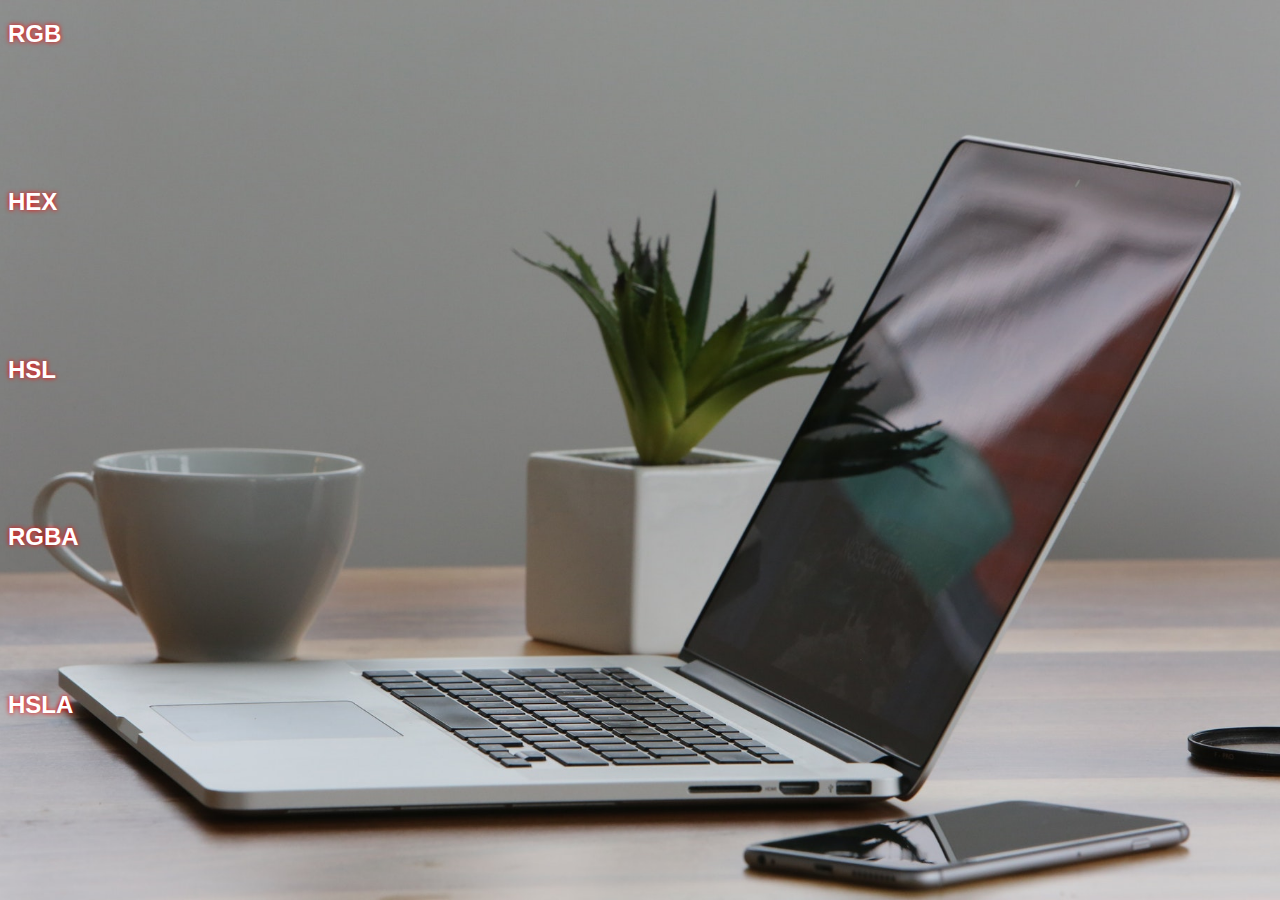
<file: 01_CSS_COLORS.html>
<!DOCTYPE html>
<html lang="en">
<head>
    <meta charset="UTF-8">
    <title>CSS COLORS</title>
    <style>
        body{
            font-family: Arial,sans-serif;
            background: white url("img/image2.jpg") no-repeat fixed center;
            color: white;
            text-shadow: 0 0 5px red;
            background-size: cover;
        }
        div{
            height: 100px;
        }
    </style>
</head>
<body>

    <!-- RGB -->
    <h2>RGB</h2>
    <div id="rgb"></div>

    <!-- HEX -->
    <h2>HEX</h2>
    <div id="hex"></div>

    <!-- HSL -->
    <h2>HSL</h2>
    <div id="hsl"></div>

    <!-- RGBA -->
    <h2>RGBA</h2>
    <div id="rgba"></div>

    <!-- HSLA -->
    <h2>HSLA</h2>
    <div id="hsla"></div>

</body>
</html>
</file>
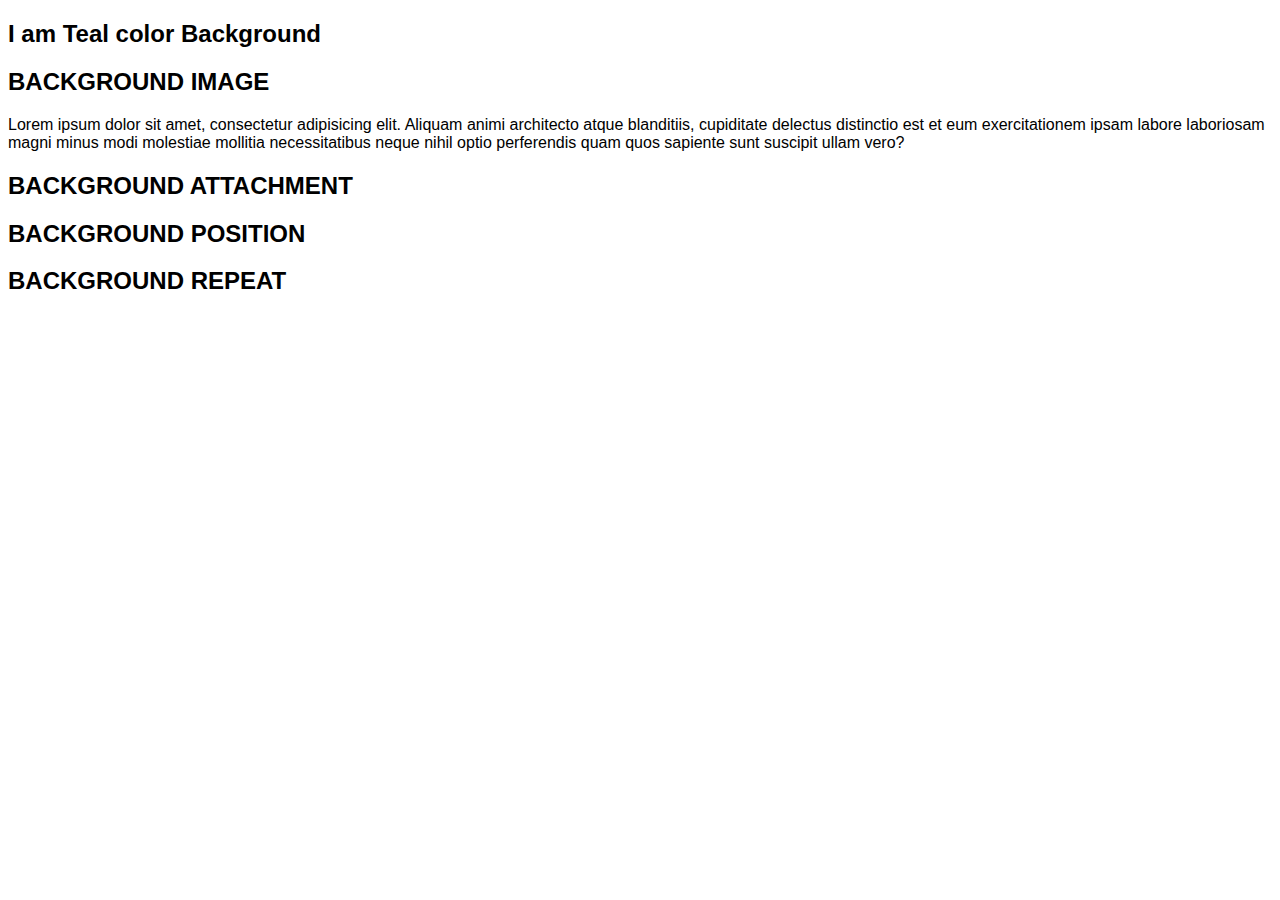
<file: 02_CSS_Backgrounds.html>
<!DOCTYPE html>
<html lang="en">
<head>
    <meta charset="UTF-8">
    <title>CSS Backgrounds</title>
    <style>
        body{
            font-family: "Comic Sans MS",sans-serif;
        }
    </style>
</head>
<body>

    <!-- BACKGROUND COLOR -->
    <h2>I am Teal color Background</h2>

    <!-- BACKGROUND IMAGE -->
    <h2>BACKGROUND IMAGE</h2>
    <div id="bgImage">
        <p>Lorem ipsum dolor sit amet, consectetur adipisicing elit. Aliquam animi architecto atque blanditiis, cupiditate delectus distinctio est et eum exercitationem ipsam labore laboriosam magni minus modi molestiae mollitia necessitatibus neque nihil optio perferendis quam quos sapiente sunt suscipit ullam vero?</p>
    </div>

    <!-- BACKGROUND ATTACHMENT -->
    <h2>BACKGROUND ATTACHMENT</h2>
    <div id="bgAttachment"></div>

    <!-- BACKGROUND POSITION -->
    <h2>BACKGROUND POSITION</h2>
    <div id="bgPosition"></div>

    <!-- BACKGROUND REPEAT -->
    <h2>BACKGROUND REPEAT</h2>
    <div id="bgRepeat"></div>

</body>
</html>
</file>
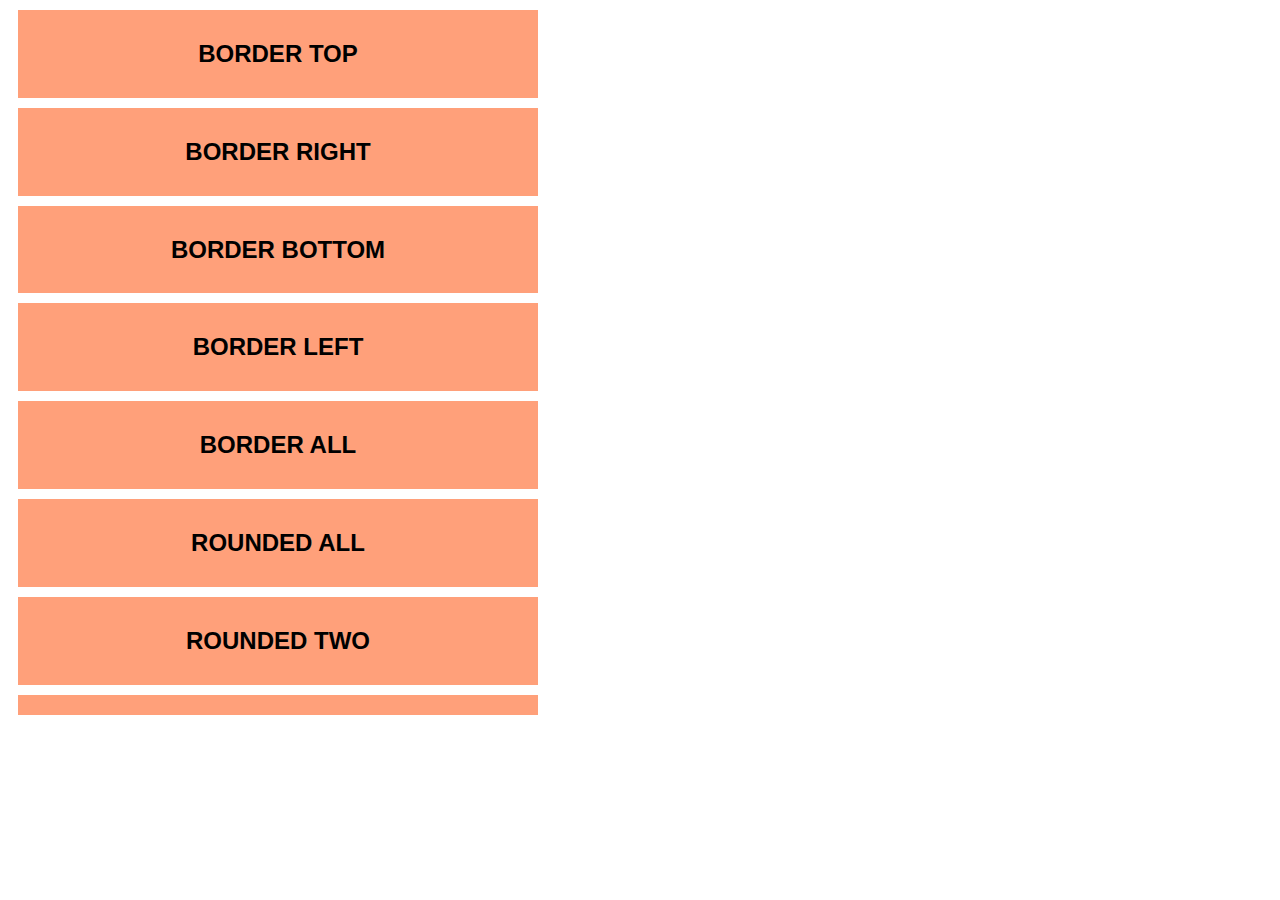
<file: 03_CSS_Borders.html>
<!DOCTYPE html>
<html lang="en">
<head>
    <meta charset="UTF-8">
    <title>CSS Borders</title>
    <style>
        body{
            font-family: Arial,sans-serif;
        }
        div{
            background-color: lightsalmon;
            text-align: center;
            padding: 10px;
            margin: 10px;
            width: 500px;
        }
    </style>
</head>
<body>

<!-- BORDER TOP -->
<div>
    <h2>BORDER TOP</h2>
</div>

<!-- BORDER RIGHT -->
<div>
    <h2>BORDER RIGHT</h2>
</div>

<!-- BORDER BOTTOM -->
<div>
    <h2>BORDER BOTTOM</h2>
</div>

<!-- BORDER LEFT -->
<div>
    <h2>BORDER LEFT</h2>
</div>

<!-- BORDER ALL SIDES -->
<div>
    <h2>BORDER ALL</h2>
</div>

<!-- ROUNDER BORDER ALL SIDES -->
<div>
    <h2>ROUNDED ALL</h2>
</div>

<!-- ROUNDED TWO SIDES -->
<div>
    <h2>ROUNDED TWO</h2>
</div>

<!-- CUSTOM BORDER -->
<div id="movie">

</div>


</body>
</html>
</file>
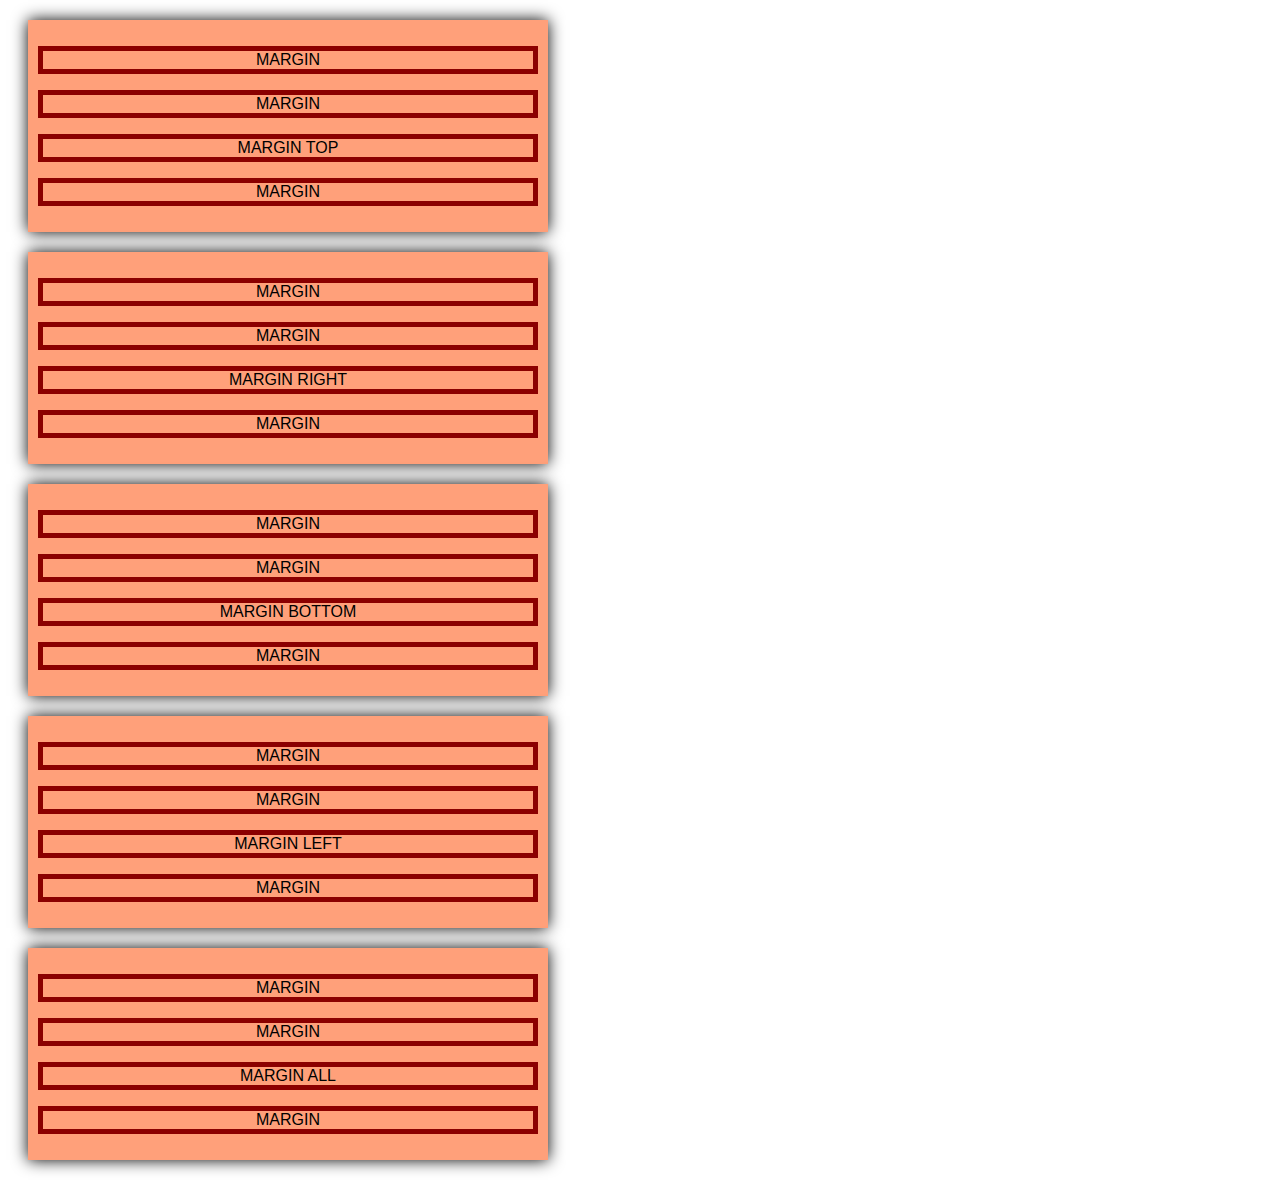
<file: 04_CSS_Margins.html>
<!DOCTYPE html>
<html lang="en">
<head>
    <meta charset="UTF-8">
    <title>CSS MARGINS</title>
    <style>
        body{
            font-family: "Comic Sans MS",sans-serif;
        }
        div{
            background-color: lightsalmon;
            width: 500px;
            padding: 10px;
            margin: 20px;
            text-align: center;
            text-transform: uppercase;
            box-shadow: 0 0 15px black;
        }
        p{
            border: 5px solid darkred;
        }
    </style>
</head>
<body>

<!-- MARGIN TOP -->
<div>
    <p>margin</p>
    <p>margin</p>
    <p>margin top</p>
    <p>margin</p>
</div>
<!-- MARGIN RIGHT -->
<div>
    <p>margin</p>
    <p>margin</p>
    <p>margin right</p>
    <p>margin</p>
</div>

<!-- MARGIN BOTTOM -->
<div>
    <p>margin</p>
    <p>margin</p>
    <p>margin bottom</p>
    <p>margin</p>
</div>

<!-- MARGIN LEFT -->
<div>
    <p>margin</p>
    <p>margin</p>
    <p>margin left</p>
    <p>margin</p>
</div>

<!-- MARGIN ALL SIDES -->
<div>
    <p>margin</p>
    <p>margin</p>
    <p>margin ALL</p>
    <p>margin</p>
</div>

</body>
</html>
</file>
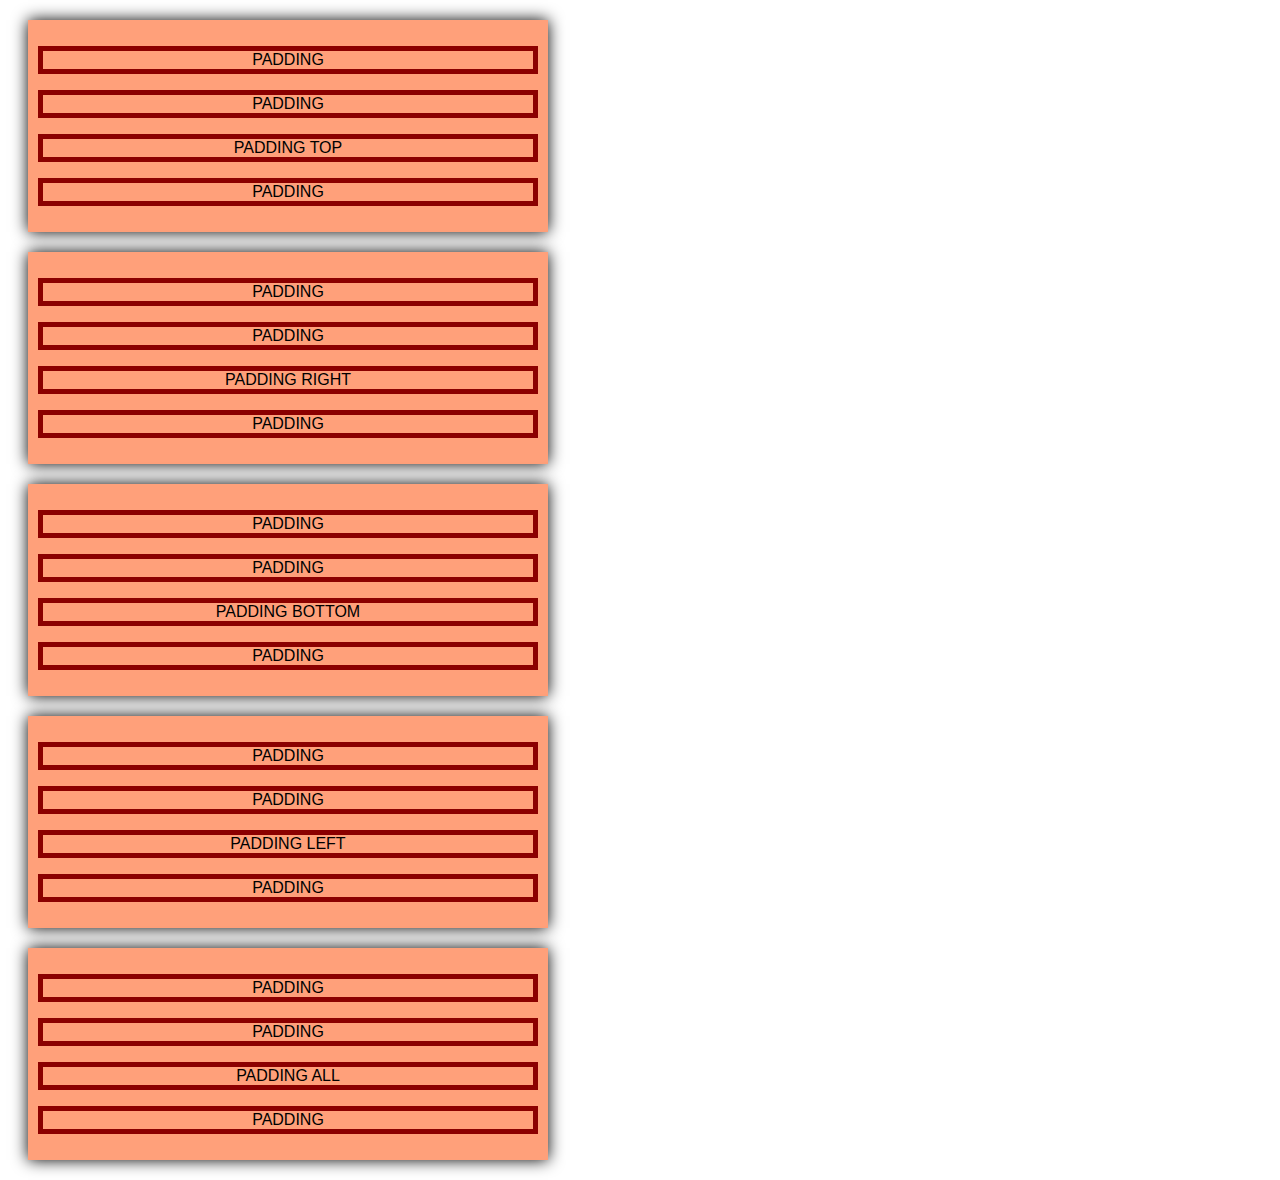
<file: 05_CSS_Paddings.html>
<!DOCTYPE html>
<html lang="en">
<head>
    <meta charset="UTF-8">
    <title>CSS paddingS</title>
    <style>
        body{
            font-family: "Comic Sans MS",sans-serif;
        }
        div{
            background-color: lightsalmon;
            width: 500px;
            padding: 10px;
            margin: 20px;
            text-align: center;
            text-transform: uppercase;
            box-shadow: 0 0 15px black;
        }
        p{
            border: 5px solid darkred;
        }
    </style>
</head>
<body>

<!-- padding TOP -->
<div>
    <p>padding</p>
    <p>padding</p>
    <p>padding top</p>
    <p>padding</p>
</div>
<!-- padding RIGHT -->
<div>
    <p>padding</p>
    <p>padding</p>
    <p>padding right</p>
    <p>padding</p>
</div>

<!-- padding BOTTOM -->
<div>
    <p>padding</p>
    <p>padding</p>
    <p>padding bottom</p>
    <p>padding</p>
</div>

<!-- padding LEFT -->
<div>
    <p>padding</p>
    <p>padding</p>
    <p>padding left</p>
    <p>padding</p>
</div>

<!-- padding ALL SIDES -->
<div>
    <p>padding</p>
    <p>padding</p>
    <p>padding ALL</p>
    <p>padding</p>
</div>

</body>
</html>
</file>
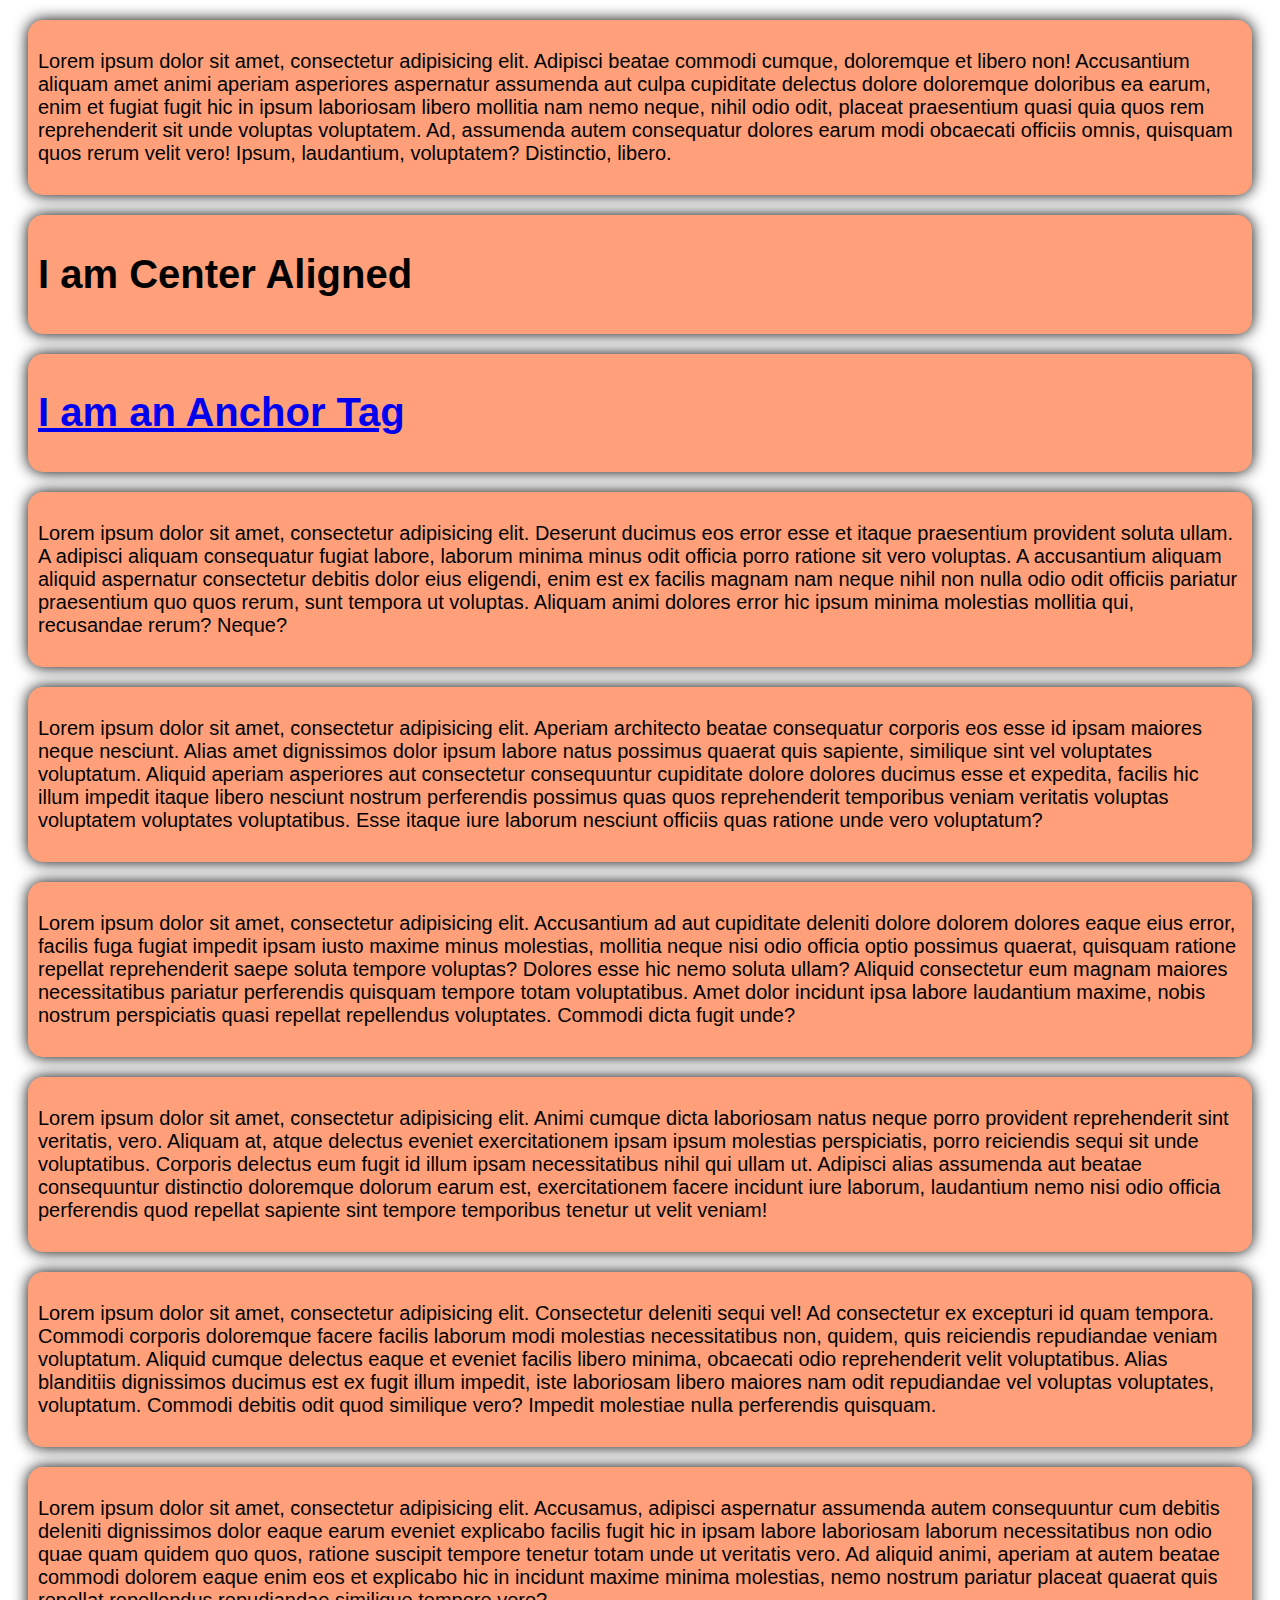
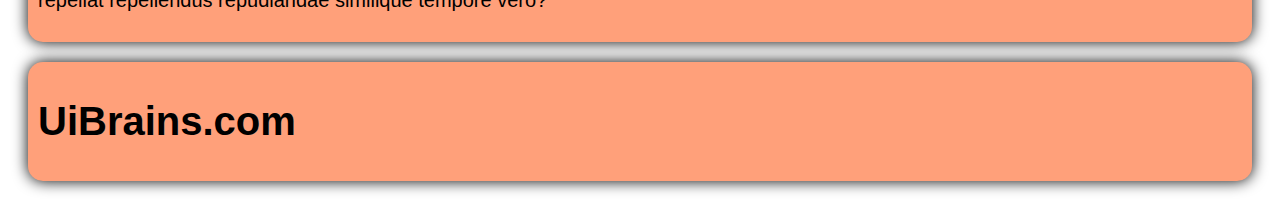
<file: 07_CSS_TEXT_Format.html>
<!DOCTYPE html>
<html lang="en">
<head>
    <meta charset="UTF-8">
    <title>CSS TEXT Format</title>
    <style>
        div{
            font-family: "Comic Sans MS", sans-serif;
            background-color: lightsalmon;
            padding: 10px;
            margin: 20px;
            font-size: 20px;
            border-radius: 15px;
            box-shadow: 0 0 15px black;
        }
    </style>
</head>
<body>

<!--TEXT COLOR -->
<div>
    <p>Lorem ipsum dolor sit amet, consectetur adipisicing elit. Adipisci beatae commodi cumque, doloremque et libero non! Accusantium aliquam amet animi aperiam asperiores aspernatur assumenda aut culpa cupiditate delectus dolore doloremque doloribus ea earum, enim et fugiat fugit hic in ipsum laboriosam libero mollitia nam nemo neque, nihil odio odit, placeat praesentium quasi quia quos rem reprehenderit sit unde voluptas voluptatem. Ad, assumenda autem consequatur dolores earum modi obcaecati officiis omnis, quisquam quos rerum velit vero! Ipsum, laudantium, voluptatem? Distinctio, libero.</p>
</div>

<!-- TEXT ALIGN -->
<div>
    <h1>I am Center Aligned</h1>
</div>

<!-- TEXT DECORATION <a> TAG-->
<div>
    <h1><a href="#">I am an Anchor Tag</a></h1>
</div>

<!-- TEXT TRANSFORM -->
<div>
    <p>Lorem ipsum dolor sit amet, consectetur adipisicing elit. Deserunt ducimus eos error esse et itaque praesentium provident soluta ullam. A adipisci aliquam consequatur fugiat labore, laborum minima minus odit officia porro ratione sit vero voluptas. A accusantium aliquam aliquid aspernatur consectetur debitis dolor eius eligendi, enim est ex facilis magnam nam neque nihil non nulla odio odit officiis pariatur praesentium quo quos rerum, sunt tempora ut voluptas. Aliquam animi dolores error hic ipsum minima molestias mollitia qui, recusandae rerum? Neque?</p>
</div>

<!-- TEXT INDENTATION -->
<div>
    <p>Lorem ipsum dolor sit amet, consectetur adipisicing elit. Aperiam architecto beatae consequatur corporis eos esse id ipsam maiores neque nesciunt. Alias amet dignissimos dolor ipsum labore natus possimus quaerat quis sapiente, similique sint vel voluptates voluptatum. Aliquid aperiam asperiores aut consectetur consequuntur cupiditate dolore dolores ducimus esse et expedita, facilis hic illum impedit itaque libero nesciunt nostrum perferendis possimus quas quos reprehenderit temporibus veniam veritatis voluptas voluptatem voluptates voluptatibus. Esse itaque iure laborum nesciunt officiis quas ratione unde vero voluptatum?</p>
</div>

<!-- LETTER SPACING -->
<div>
    <p>Lorem ipsum dolor sit amet, consectetur adipisicing elit. Accusantium ad aut cupiditate deleniti dolore dolorem dolores eaque eius error, facilis fuga fugiat impedit ipsam iusto maxime minus molestias, mollitia neque nisi odio officia optio possimus quaerat, quisquam ratione repellat reprehenderit saepe soluta tempore voluptas? Dolores esse hic nemo soluta ullam? Aliquid consectetur eum magnam maiores necessitatibus pariatur perferendis quisquam tempore totam voluptatibus. Amet dolor incidunt ipsa labore laudantium maxime, nobis nostrum perspiciatis quasi repellat repellendus voluptates. Commodi dicta fugit unde?</p>
</div>

<!-- LINE HEIGHT -->
<div>
    <p>Lorem ipsum dolor sit amet, consectetur adipisicing elit. Animi cumque dicta laboriosam natus neque porro provident reprehenderit sint veritatis, vero. Aliquam at, atque delectus eveniet exercitationem ipsam ipsum molestias perspiciatis, porro reiciendis sequi sit unde voluptatibus. Corporis delectus eum fugit id illum ipsam necessitatibus nihil qui ullam ut. Adipisci alias assumenda aut beatae consequuntur distinctio doloremque dolorum earum est, exercitationem facere incidunt iure laborum, laudantium nemo nisi odio officia perferendis quod repellat sapiente sint tempore temporibus tenetur ut velit veniam!</p>
</div>

<!-- TEXT DIRECTION -->
<div>
    <p>Lorem ipsum dolor sit amet, consectetur adipisicing elit. Consectetur deleniti sequi vel! Ad consectetur ex excepturi id quam tempora. Commodi corporis doloremque facere facilis laborum modi molestias necessitatibus non, quidem, quis reiciendis repudiandae veniam voluptatum. Aliquid cumque delectus eaque et eveniet facilis libero minima, obcaecati odio reprehenderit velit voluptatibus. Alias blanditiis dignissimos ducimus est ex fugit illum impedit, iste laboriosam libero maiores nam odit repudiandae vel voluptas voluptates, voluptatum. Commodi debitis odit quod similique vero? Impedit molestiae nulla perferendis quisquam.</p>
</div>

<!-- WORD SPACING -->
<div>
    <p>Lorem ipsum dolor sit amet, consectetur adipisicing elit. Accusamus, adipisci aspernatur assumenda autem consequuntur cum debitis deleniti dignissimos dolor eaque earum eveniet explicabo facilis fugit hic in ipsam labore laboriosam laborum necessitatibus non odio quae quam quidem quo quos, ratione suscipit tempore tenetur totam unde ut veritatis vero. Ad aliquid animi, aperiam at autem beatae commodi dolorem eaque enim eos et explicabo hic in incidunt maxime minima molestias, nemo nostrum pariatur placeat quaerat quis repellat repellendus repudiandae similique tempore vero?</p>
</div>

<!-- TEXT SHADOW -->
<div>
    <h1 id="text-shadow">UiBrains.com</h1>
</div>

</body>
</html>
</file>
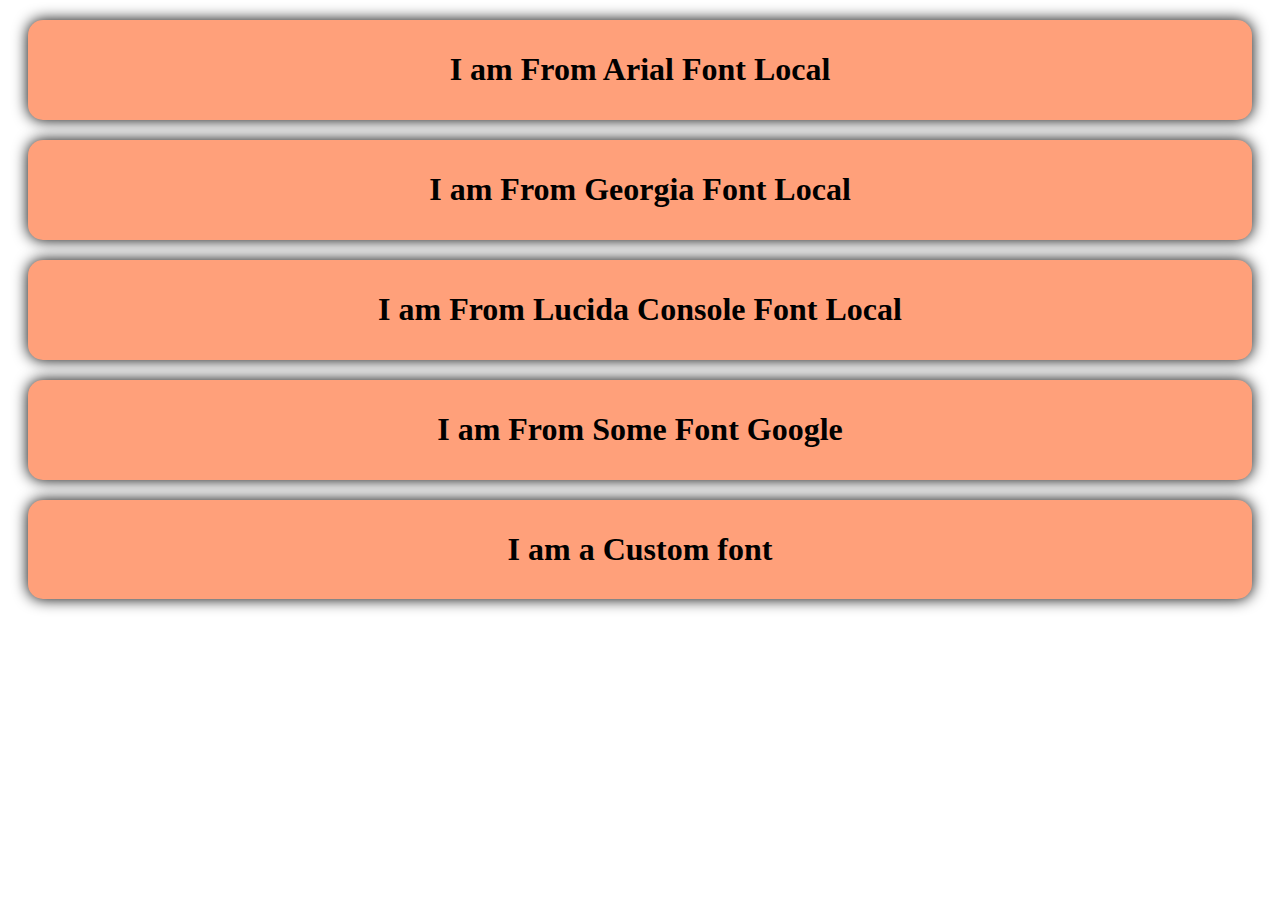
<file: 08_CSS_Fonts.html>
<!DOCTYPE html>
<html lang="en">
<head>
    <meta charset="UTF-8">
    <title>CSS FONTS</title>
    <style>
        div{
            background-color: lightsalmon;
            text-align: center;
            padding: 10px;
            margin: 20px;
            box-shadow: 0 0 15px black;
            border-radius: 15px;
        }
    </style>
</head>
<body>
    <!-- FONT FAMILY -->
    <div>
        <h1 id="arial">I am From Arial Font Local</h1>
    </div>

    <div>
        <h1 id="georgia">I am From Georgia Font Local</h1>
    </div>

    <div>
        <h1 id="lucida">I am From Lucida Console Font Local</h1>
    </div>

    <div>
        <h1 id="google">I am From Some Font Google</h1>
    </div>

    <!-- CUSTOM FONT -->
    <div>
        <h1 id="custom">I am a Custom font</h1>
    </div>

</body>
</html>
</file>
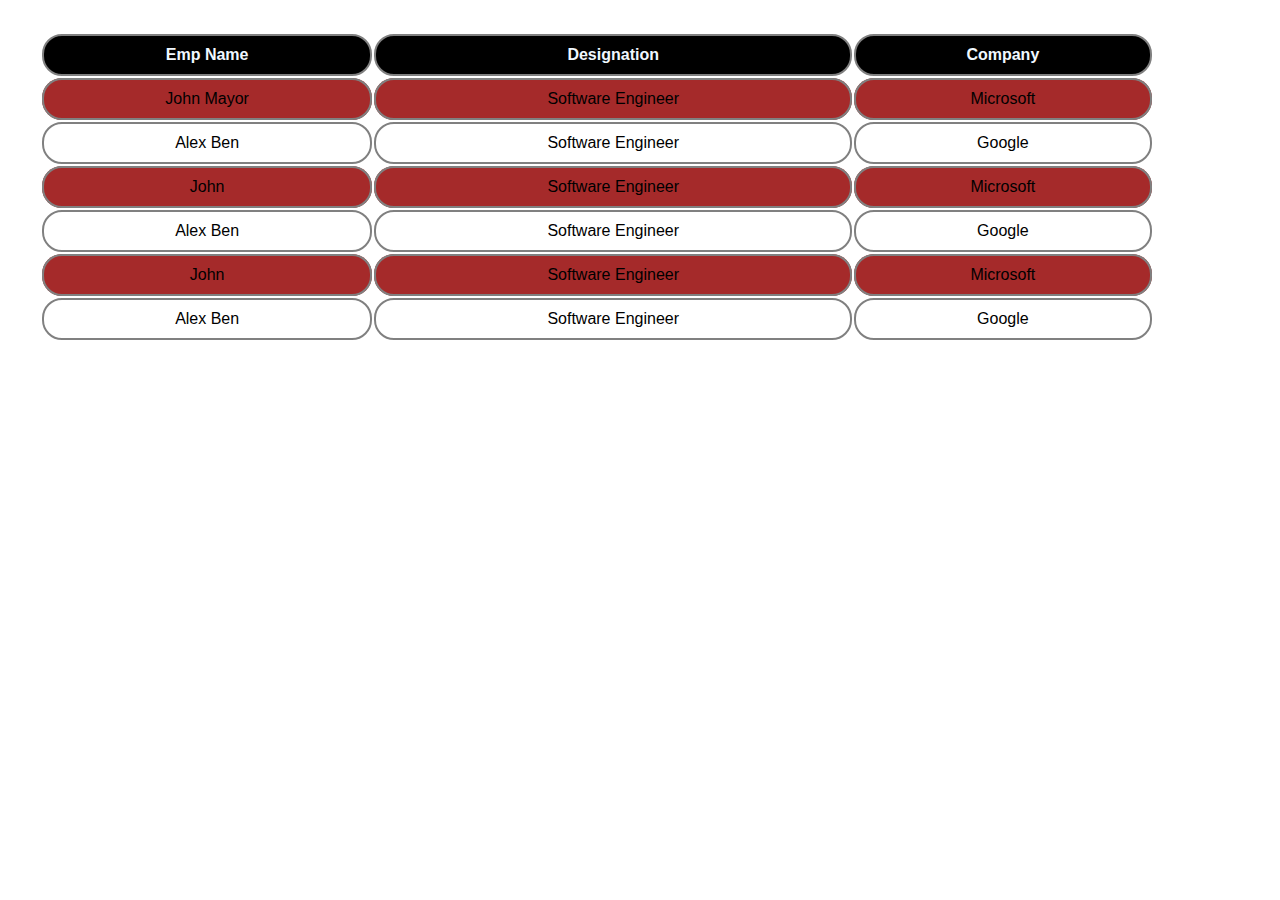
<file: 10_CSS_Tables.html>
<!DOCTYPE html>
<html lang="en">
<head>
    <meta charset="UTF-8">
    <title>CSS TABLES</title>
    <link rel="stylesheet" type="text/css" href="css/table.css">
    <style>
        
        body{
            font-family: "Comic Sans MS", sans-serif;
        }
    </style>
</head>
<body>

    <!-- CUSTOM TABLE -->
    <table>
        <tr>
            <th>Emp Name</th>
            <th>Designation</th>
            <th>Company</th>
        </tr>
        <tr>
            <td>John Mayor</td>
            <td>Software Engineer</td>
            <td>Microsoft</td>
        </tr>
        <tr>
            <td>Alex Ben</td>
            <td>Software Engineer</td>
            <td>Google</td>
        </tr>
        <tr>
            <td>John</td>
            <td>Software Engineer</td>
            <td>Microsoft</td>
        </tr>
        <tr>
            <td>Alex Ben</td>
            <td>Software Engineer</td>
            <td>Google</td>
        </tr>
        <tr>
            <td>John</td>
            <td>Software Engineer</td>
            <td>Microsoft</td>
        </tr>
        <tr>
            <td>Alex Ben</td>
            <td>Software Engineer</td>
            <td>Google</td>
        </tr>
    </table>
</body>
</html>
</file>
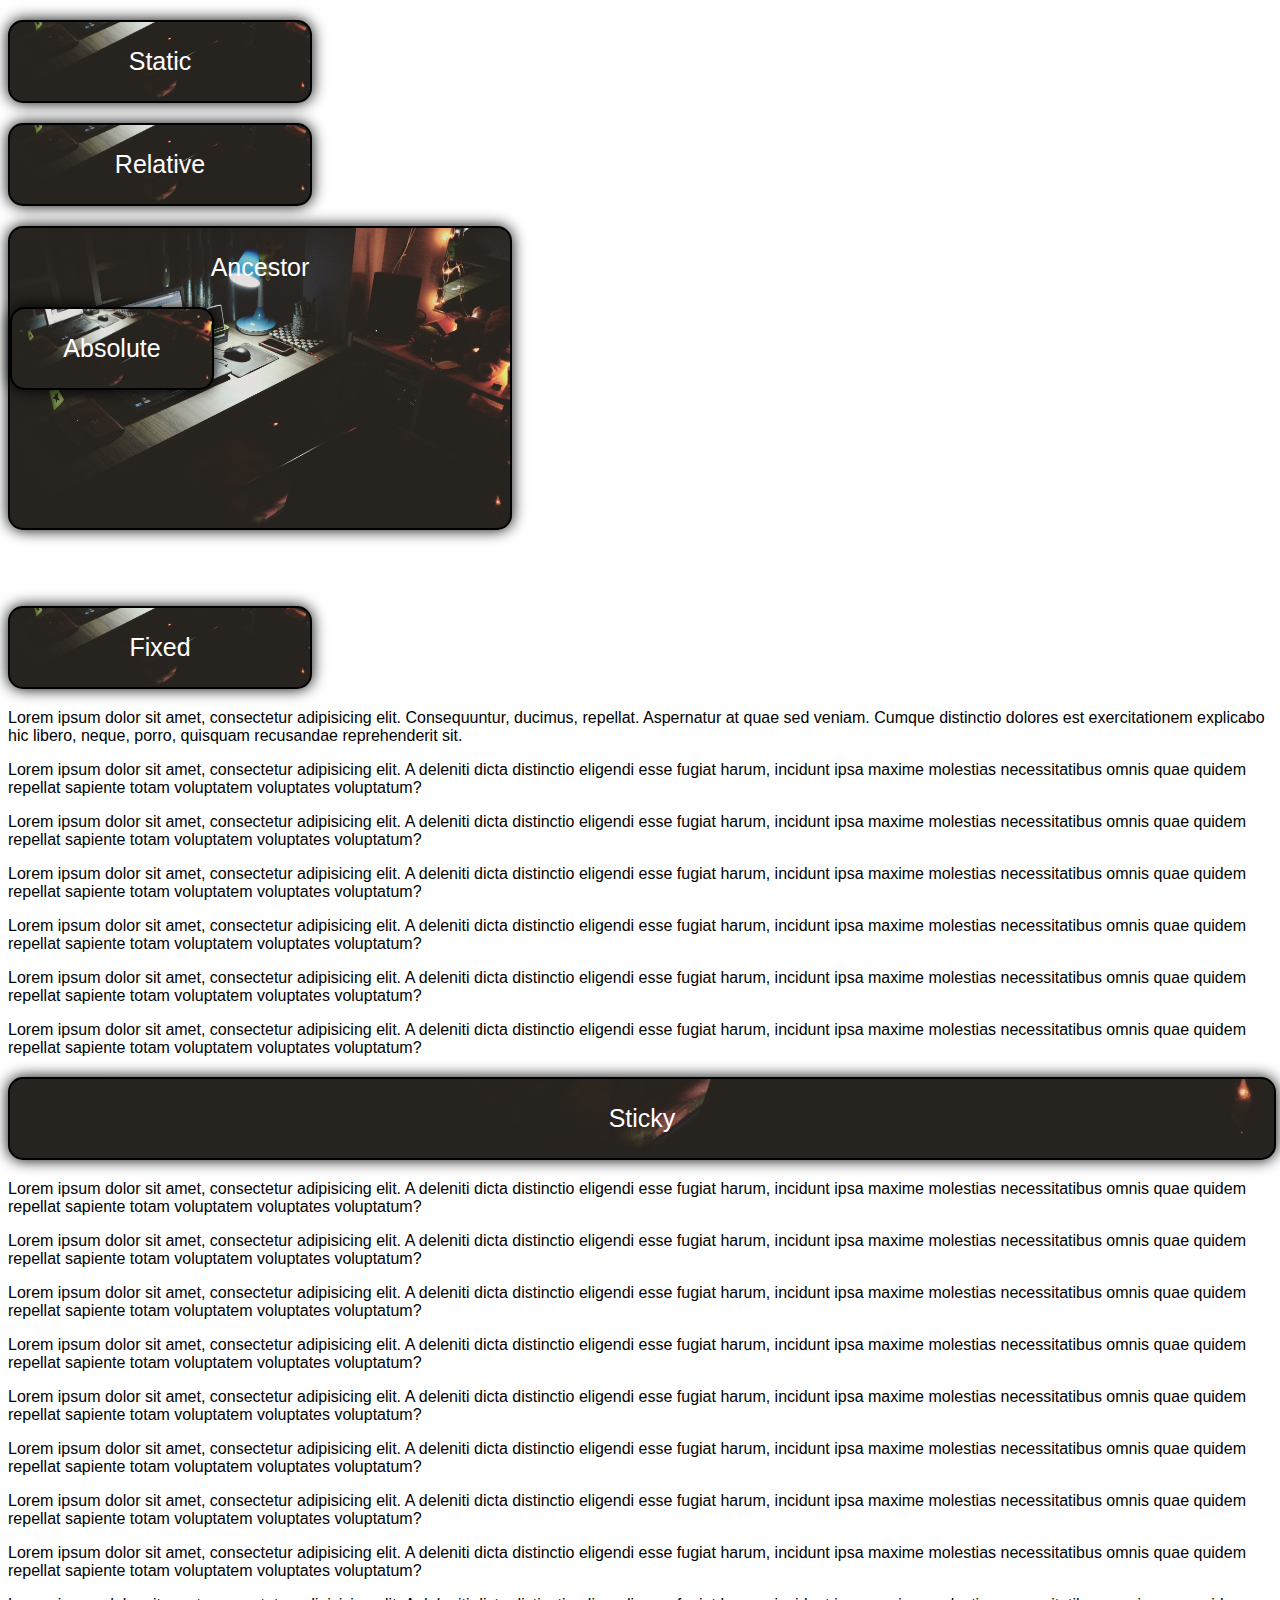
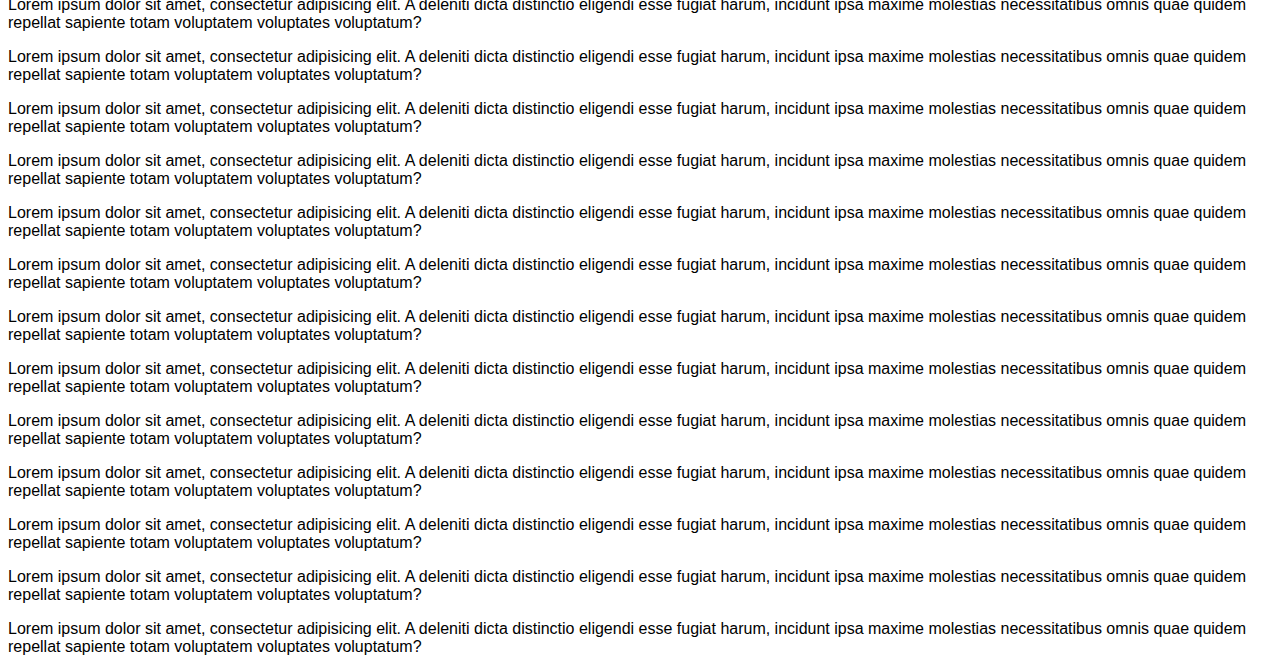
<file: 11_CSS_Positions.html>
<!DOCTYPE html>
<html lang="en">
<head>
    <meta charset="UTF-8">
    <title>CSS Positions</title>
    <style>
        p{
            font-family: "Comic Sans MS", sans-serif;
        }
        div{
            font-family: "Comic Sans MS", sans-serif;
            background: white url("img/image6.jpeg") no-repeat scroll bottom;
            background-size: cover;
            font-size: 25px;
            border: 2px solid black;
            width: 300px;
            color: white;
            text-align: center;
            margin: 20px 0 20px 0;
            box-shadow: 0 0 15px black;
            border-radius: 15px;
        }
        .static{

         }

        .relative{

        }

        .ancestor{
            width: 500px;
            height: 300px;
        }

        .absolute{
            width: 200px;

        }

        .fixed{

        }

        .sticky{
           width: 100%;
           top: 0;
        }


    </style>
</head>
<body>

    <div class="static">
        <p>Static</p>
    </div>

    <div class="relative">
        <p>Relative</p>
    </div>


    <div class="ancestor">
        <p>Ancestor</p>
       <div class="absolute">
           <p>Absolute</p>
       </div>
    </div>

    <br><br>

    <div class="fixed">
        <p>Fixed</p>
    </div>

    <p>Lorem ipsum dolor sit amet, consectetur adipisicing elit. Consequuntur, ducimus, repellat. Aspernatur at quae sed veniam. Cumque distinctio dolores est exercitationem explicabo hic libero, neque, porro, quisquam recusandae reprehenderit sit.</p>
    <p>Lorem ipsum dolor sit amet, consectetur adipisicing elit. A deleniti dicta distinctio eligendi esse fugiat harum, incidunt ipsa maxime molestias necessitatibus omnis quae quidem repellat sapiente totam voluptatem voluptates voluptatum?</p>
    <p>Lorem ipsum dolor sit amet, consectetur adipisicing elit. A deleniti dicta distinctio eligendi esse fugiat harum, incidunt ipsa maxime molestias necessitatibus omnis quae quidem repellat sapiente totam voluptatem voluptates voluptatum?</p>
    <p>Lorem ipsum dolor sit amet, consectetur adipisicing elit. A deleniti dicta distinctio eligendi esse fugiat harum, incidunt ipsa maxime molestias necessitatibus omnis quae quidem repellat sapiente totam voluptatem voluptates voluptatum?</p>
    <p>Lorem ipsum dolor sit amet, consectetur adipisicing elit. A deleniti dicta distinctio eligendi esse fugiat harum, incidunt ipsa maxime molestias necessitatibus omnis quae quidem repellat sapiente totam voluptatem voluptates voluptatum?</p>
    <p>Lorem ipsum dolor sit amet, consectetur adipisicing elit. A deleniti dicta distinctio eligendi esse fugiat harum, incidunt ipsa maxime molestias necessitatibus omnis quae quidem repellat sapiente totam voluptatem voluptates voluptatum?</p>
    <p>Lorem ipsum dolor sit amet, consectetur adipisicing elit. A deleniti dicta distinctio eligendi esse fugiat harum, incidunt ipsa maxime molestias necessitatibus omnis quae quidem repellat sapiente totam voluptatem voluptates voluptatum?</p>

    <div class="sticky">
        <p>Sticky</p>
    </div>

    <p>Lorem ipsum dolor sit amet, consectetur adipisicing elit. A deleniti dicta distinctio eligendi esse fugiat harum, incidunt ipsa maxime molestias necessitatibus omnis quae quidem repellat sapiente totam voluptatem voluptates voluptatum?</p>
    <p>Lorem ipsum dolor sit amet, consectetur adipisicing elit. A deleniti dicta distinctio eligendi esse fugiat harum, incidunt ipsa maxime molestias necessitatibus omnis quae quidem repellat sapiente totam voluptatem voluptates voluptatum?</p>
    <p>Lorem ipsum dolor sit amet, consectetur adipisicing elit. A deleniti dicta distinctio eligendi esse fugiat harum, incidunt ipsa maxime molestias necessitatibus omnis quae quidem repellat sapiente totam voluptatem voluptates voluptatum?</p>
    <p>Lorem ipsum dolor sit amet, consectetur adipisicing elit. A deleniti dicta distinctio eligendi esse fugiat harum, incidunt ipsa maxime molestias necessitatibus omnis quae quidem repellat sapiente totam voluptatem voluptates voluptatum?</p>
    <p>Lorem ipsum dolor sit amet, consectetur adipisicing elit. A deleniti dicta distinctio eligendi esse fugiat harum, incidunt ipsa maxime molestias necessitatibus omnis quae quidem repellat sapiente totam voluptatem voluptates voluptatum?</p>
    <p>Lorem ipsum dolor sit amet, consectetur adipisicing elit. A deleniti dicta distinctio eligendi esse fugiat harum, incidunt ipsa maxime molestias necessitatibus omnis quae quidem repellat sapiente totam voluptatem voluptates voluptatum?</p>
    <p>Lorem ipsum dolor sit amet, consectetur adipisicing elit. A deleniti dicta distinctio eligendi esse fugiat harum, incidunt ipsa maxime molestias necessitatibus omnis quae quidem repellat sapiente totam voluptatem voluptates voluptatum?</p>
    <p>Lorem ipsum dolor sit amet, consectetur adipisicing elit. A deleniti dicta distinctio eligendi esse fugiat harum, incidunt ipsa maxime molestias necessitatibus omnis quae quidem repellat sapiente totam voluptatem voluptates voluptatum?</p>
    <p>Lorem ipsum dolor sit amet, consectetur adipisicing elit. A deleniti dicta distinctio eligendi esse fugiat harum, incidunt ipsa maxime molestias necessitatibus omnis quae quidem repellat sapiente totam voluptatem voluptates voluptatum?</p>
    <p>Lorem ipsum dolor sit amet, consectetur adipisicing elit. A deleniti dicta distinctio eligendi esse fugiat harum, incidunt ipsa maxime molestias necessitatibus omnis quae quidem repellat sapiente totam voluptatem voluptates voluptatum?</p>
    <p>Lorem ipsum dolor sit amet, consectetur adipisicing elit. A deleniti dicta distinctio eligendi esse fugiat harum, incidunt ipsa maxime molestias necessitatibus omnis quae quidem repellat sapiente totam voluptatem voluptates voluptatum?</p>
    <p>Lorem ipsum dolor sit amet, consectetur adipisicing elit. A deleniti dicta distinctio eligendi esse fugiat harum, incidunt ipsa maxime molestias necessitatibus omnis quae quidem repellat sapiente totam voluptatem voluptates voluptatum?</p>
    <p>Lorem ipsum dolor sit amet, consectetur adipisicing elit. A deleniti dicta distinctio eligendi esse fugiat harum, incidunt ipsa maxime molestias necessitatibus omnis quae quidem repellat sapiente totam voluptatem voluptates voluptatum?</p>
    <p>Lorem ipsum dolor sit amet, consectetur adipisicing elit. A deleniti dicta distinctio eligendi esse fugiat harum, incidunt ipsa maxime molestias necessitatibus omnis quae quidem repellat sapiente totam voluptatem voluptates voluptatum?</p>
    <p>Lorem ipsum dolor sit amet, consectetur adipisicing elit. A deleniti dicta distinctio eligendi esse fugiat harum, incidunt ipsa maxime molestias necessitatibus omnis quae quidem repellat sapiente totam voluptatem voluptates voluptatum?</p>
    <p>Lorem ipsum dolor sit amet, consectetur adipisicing elit. A deleniti dicta distinctio eligendi esse fugiat harum, incidunt ipsa maxime molestias necessitatibus omnis quae quidem repellat sapiente totam voluptatem voluptates voluptatum?</p>
    <p>Lorem ipsum dolor sit amet, consectetur adipisicing elit. A deleniti dicta distinctio eligendi esse fugiat harum, incidunt ipsa maxime molestias necessitatibus omnis quae quidem repellat sapiente totam voluptatem voluptates voluptatum?</p>
    <p>Lorem ipsum dolor sit amet, consectetur adipisicing elit. A deleniti dicta distinctio eligendi esse fugiat harum, incidunt ipsa maxime molestias necessitatibus omnis quae quidem repellat sapiente totam voluptatem voluptates voluptatum?</p>
    <p>Lorem ipsum dolor sit amet, consectetur adipisicing elit. A deleniti dicta distinctio eligendi esse fugiat harum, incidunt ipsa maxime molestias necessitatibus omnis quae quidem repellat sapiente totam voluptatem voluptates voluptatum?</p>
    <p>Lorem ipsum dolor sit amet, consectetur adipisicing elit. A deleniti dicta distinctio eligendi esse fugiat harum, incidunt ipsa maxime molestias necessitatibus omnis quae quidem repellat sapiente totam voluptatem voluptates voluptatum?</p>
    <p>Lorem ipsum dolor sit amet, consectetur adipisicing elit. A deleniti dicta distinctio eligendi esse fugiat harum, incidunt ipsa maxime molestias necessitatibus omnis quae quidem repellat sapiente totam voluptatem voluptates voluptatum?</p>




</body>
</html>
</file>
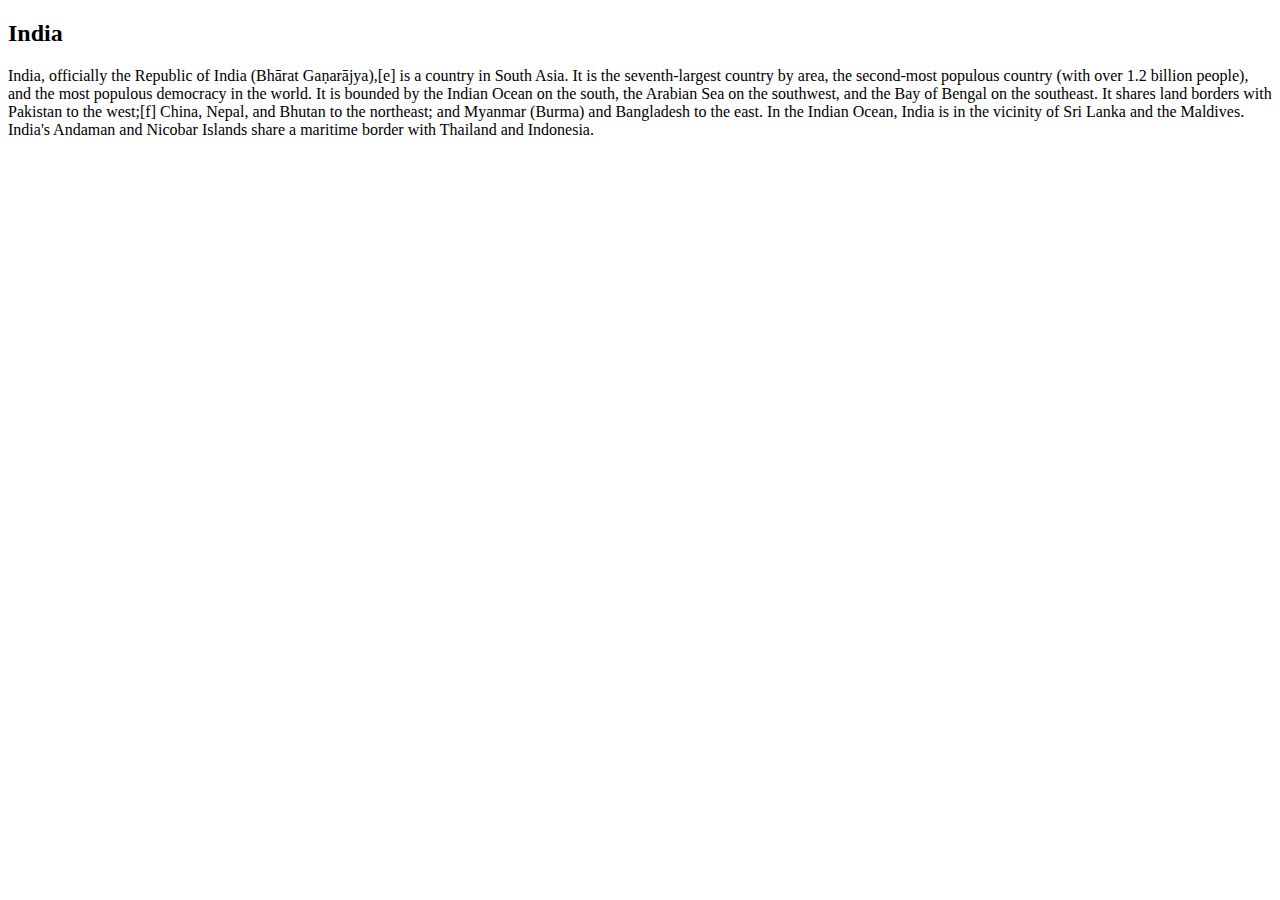
<file: 12_CSS_BOX_Model.html>
<!DOCTYPE html>
<html lang="en">
<head>
    <meta charset="UTF-8">
    <title>BoxModel</title>
    <style>

    </style>
</head>
<body>

<div id="india">
    <h2>India</h2>
    <p>
        India, officially the Republic of India (Bhārat Gaṇarājya),[e] is a country in South Asia. It is the
        seventh-largest
        country by area, the second-most populous country (with over 1.2 billion people), and the most populous
        democracy
        in the world. It is bounded by the Indian Ocean on the south, the Arabian Sea on the southwest, and the Bay of
        Bengal on the southeast. It shares land borders with Pakistan to the west;[f] China, Nepal, and Bhutan to
        the northeast; and Myanmar (Burma) and Bangladesh to the east. In the Indian Ocean, India is in the vicinity
        of Sri Lanka and the Maldives. India's Andaman and Nicobar Islands share a maritime border with Thailand and
        Indonesia.
    </p>
</div>


</body>
</html>
</file>
<file: css/table.css>
table th, td{
    border: 2px solid gray;
    border-radius: 20px;

    
    padding: 10px;
  
    
}
table,tr{
  width: 90%;
  margin: 20px;
  text-align: center;
  padding: 12px;
  

  

}
tr:nth-child(even){
  background-color: brown;

}
th{
  background-color: black;
  color: aliceblue;
}
th:hover{
  background: cornflowerblue;
}
</file>
